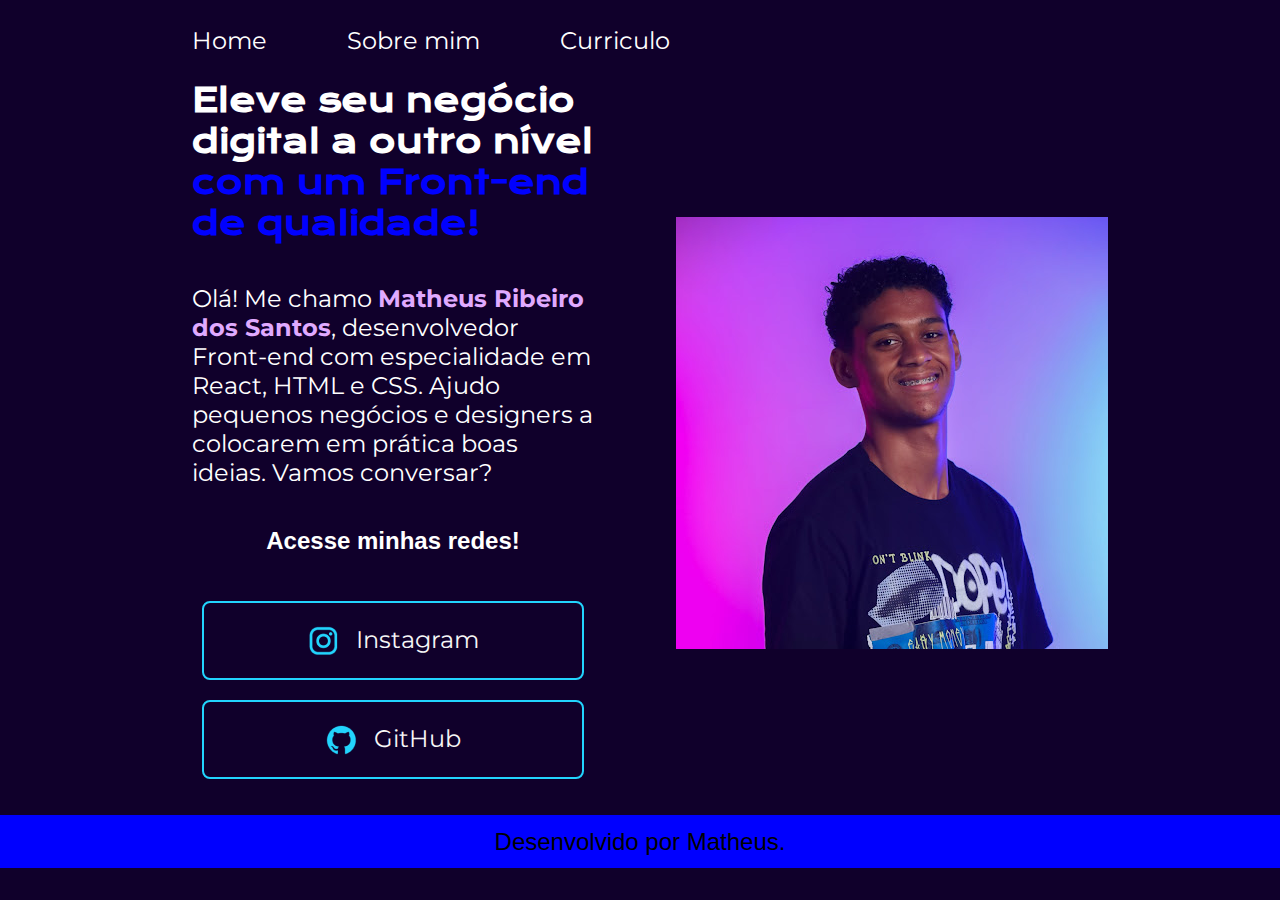
<file: index.html>
<!DOCTYPE html>
<html lang="pt-br">
<head>
    <meta charset="UTF-8">
    <meta name="viewport" content="width=device-width, initial-scale=1.0">
    <title>Front-end</title>
    <link rel="stylesheet" href="./styles/style.css">
    <link rel="apple-touch-icon" sizes="180x180" href="./favicon_io/apple-touch-icon.png">
    <link rel="icon" type="image/png" sizes="32x32" href="./favicon_io/favicon-32x32.png">
    <link rel="icon" type="image/png" sizes="16x16" href="./favicon_io/favicon-16x16.png">
    <link rel="manifest" href="./favicon_io/site.webmanifest">
</head>
<body>
    <header class="cabecalho">
        <nav class="cabecalho__menu">
            <a href="" class="cabecalho__menu__link">Home</a>
            <a href="sobremim.html" class="cabecalho__menu__link">Sobre mim</a>
            <a href="curriculo.html" class="cabecalho__menu__link"> Curriculo</a>
        </nav>
    </header>
    <main class="apresentacao">
        <section class="apresentacao__texto">
            <h1 alt="Titulo" class="apresentacao__texto_titulo">Eleve seu negócio digital a outro nível<strong class="titulo_destaque"> com um Front-end de qualidade!</strong></h1>
            <p class="apresentacao__conteudo">Olá! Me chamo <span class="apresentacao__conteudo_titulo">Matheus Ribeiro dos Santos</span>, desenvolvedor Front-end com especialidade em React, HTML e CSS. Ajudo pequenos negócios e designers a colocarem em prática boas ideias. Vamos conversar?</p>
            <div class="apresentacao__links">
                <h2 class="apresentacao__links_subtitulo">Acesse minhas redes!</h2><br><br>

                <a href="https://www.instagram.com/" target="blank" alt="Link" class="apresentacao__links_botoes">
                    <img src="assets/instagram.png" alt="logo do instagram">
                    Instagram
                </a>
                <a href="https://github.com/omatheu" target="blank" alt="Link" class="apresentacao__links_botoes">
                    <img src="assets/github.png" alt="logo do GitHub">
                    GitHub
                </a>
            
            </div>
        </section>
        <div class="tamanho_imagem">
            <img class="apresentacao__imagem" src="./assets/unnamed.jpg" alt="imagem do Matheus" class="imagem">
        </div>
    </main>
    <footer class="rodape">
        <p>Desenvolvido por Matheus.</p>
    </footer>
</body>
</html>
</file>
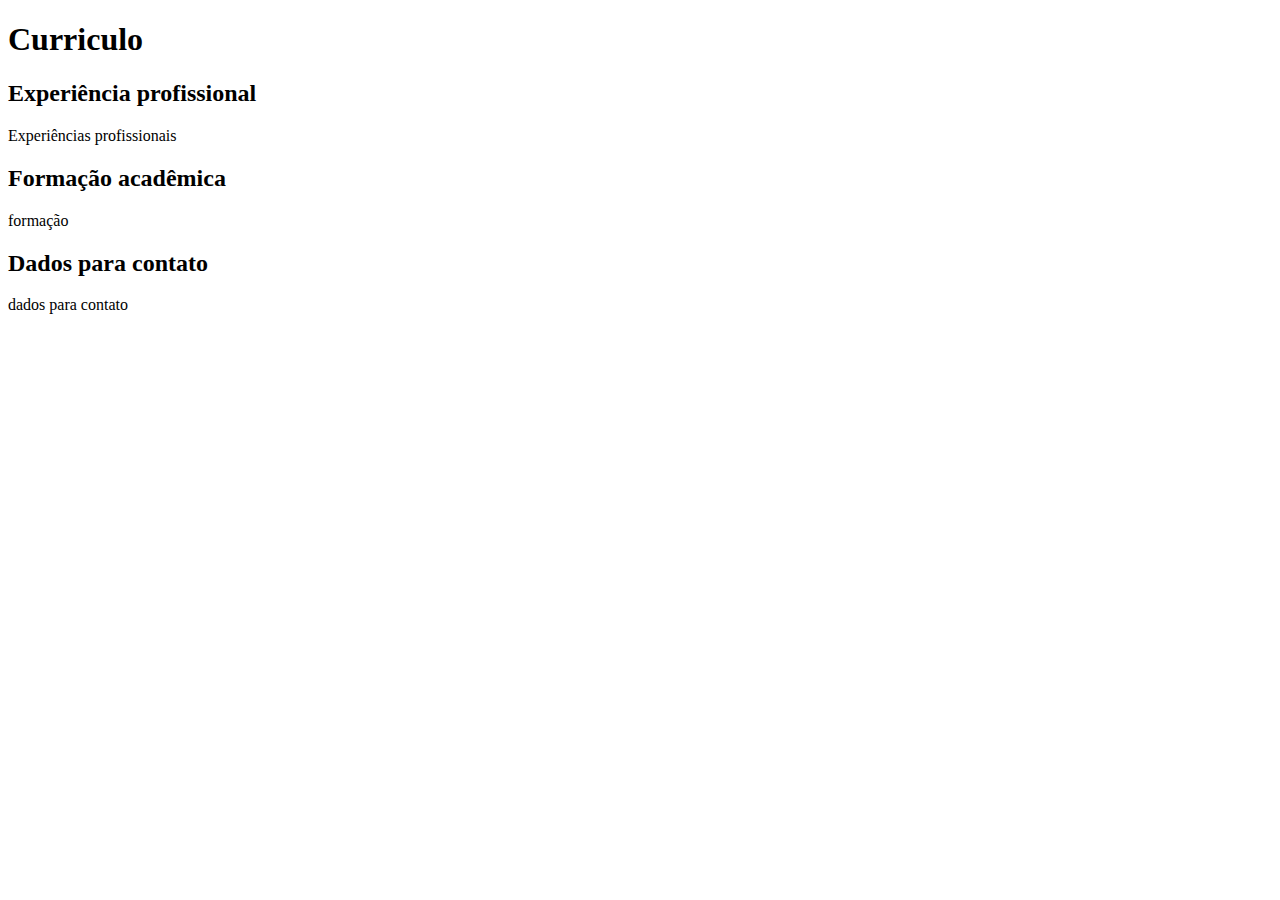
<file: curriculo.html>
<!DOCTYPE html>
<html lang="pt-br">
<head>
    <meta charset="UTF-8">
    <meta name="viewport" content="width=device-width, initial-scale=1.0">
    <title>Curriculo</title>
</head>
<body>
    <header></header>
    <main>
        <h1>Curriculo</h1>
        <section>
            <h2>Experiência profissional</h2>
            <p>Experiências profissionais</p>
        </section>
        <section>
            <h2>Formação acadêmica</h2>
            <p>formação</p>
        </section>
        <section>
            <h2>Dados para contato</h2>
            <p>dados para contato</p>
        </section>
    </main>
    <footer></footer>
</body>
</html>
</file>
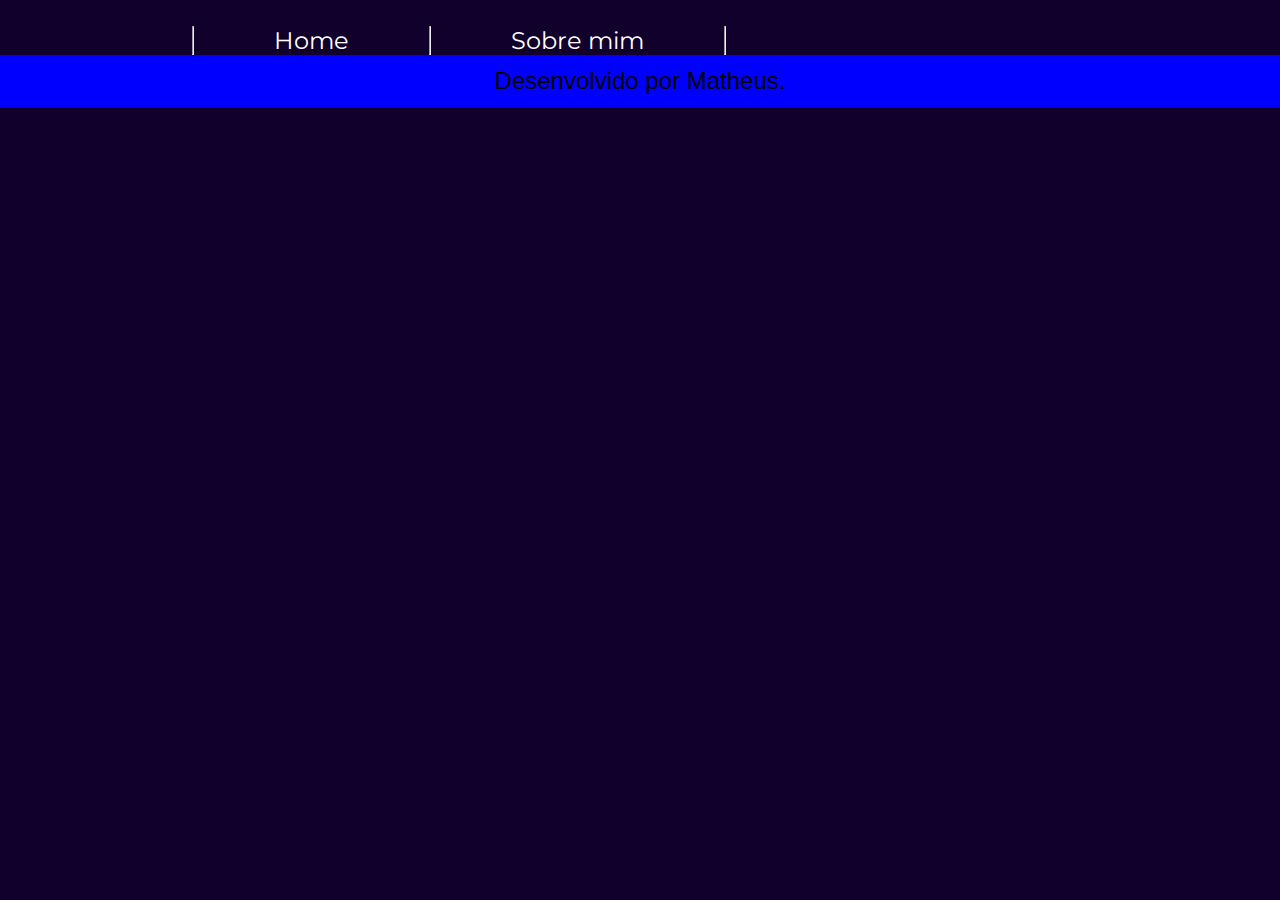
<file: sobremim.html>
<!DOCTYPE html>
<html lang="en">
<head>
    <meta charset="UTF-8">
    <meta name="viewport" content="width=device-width, initial-scale=1.0">
    <title>Sobre mim</title>
    <link rel="stylesheet" href="./styles/style.css">
    <link rel="stylesheet" href="./styles/reset.css">
</head>
<body>
    <header class="cabecalho">
        <nav class="cabecalho__menu">
            <hr>
            <a href="" class="cabecalho__menu__link">Home</a>
            <hr>
            <a href="sobremim.html" class="cabecalho__menu__link">Sobre mim</a>
            <hr>
        </nav>
    </header>
    <main>
        
    </main>
    <footer class="rodape">
        <p>Desenvolvido por Matheus.</p>
    </footer>
</body>
</html>
</file>
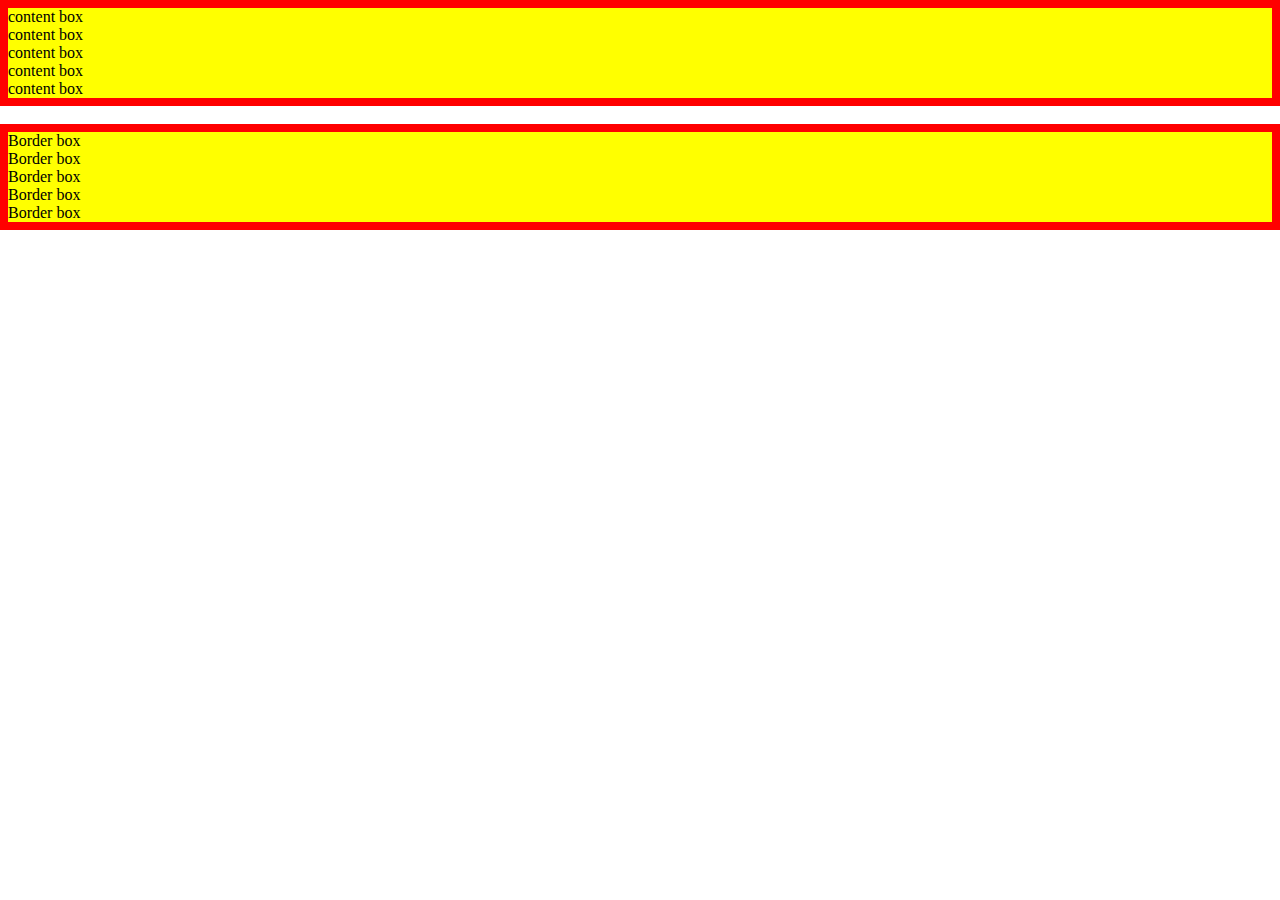
<file: testes/border-box&content-box.html>
<!DOCTYPE html>
<html lang="en">
<head>
    <meta charset="UTF-8">
    <meta name="viewport" content="width=device-width, initial-scale=1.0">
    <title>Document</title>
    <link rel="stylesheet" href="box.css">
</head>
<body>
    <div class="content-box">
        <p>content box</p>
        <p>content box</p>
        <p>content box</p>
        <p>content box</p>
        <p>content box</p>
    </div>
    
    <br/>
    
    <div class="border-box">
        <p>Border box</p>
        <p>Border box</p>
        <p>Border box</p>
        <p>Border box</p>
        <p>Border box</p>
    </div>
</body>
</html>
</file>
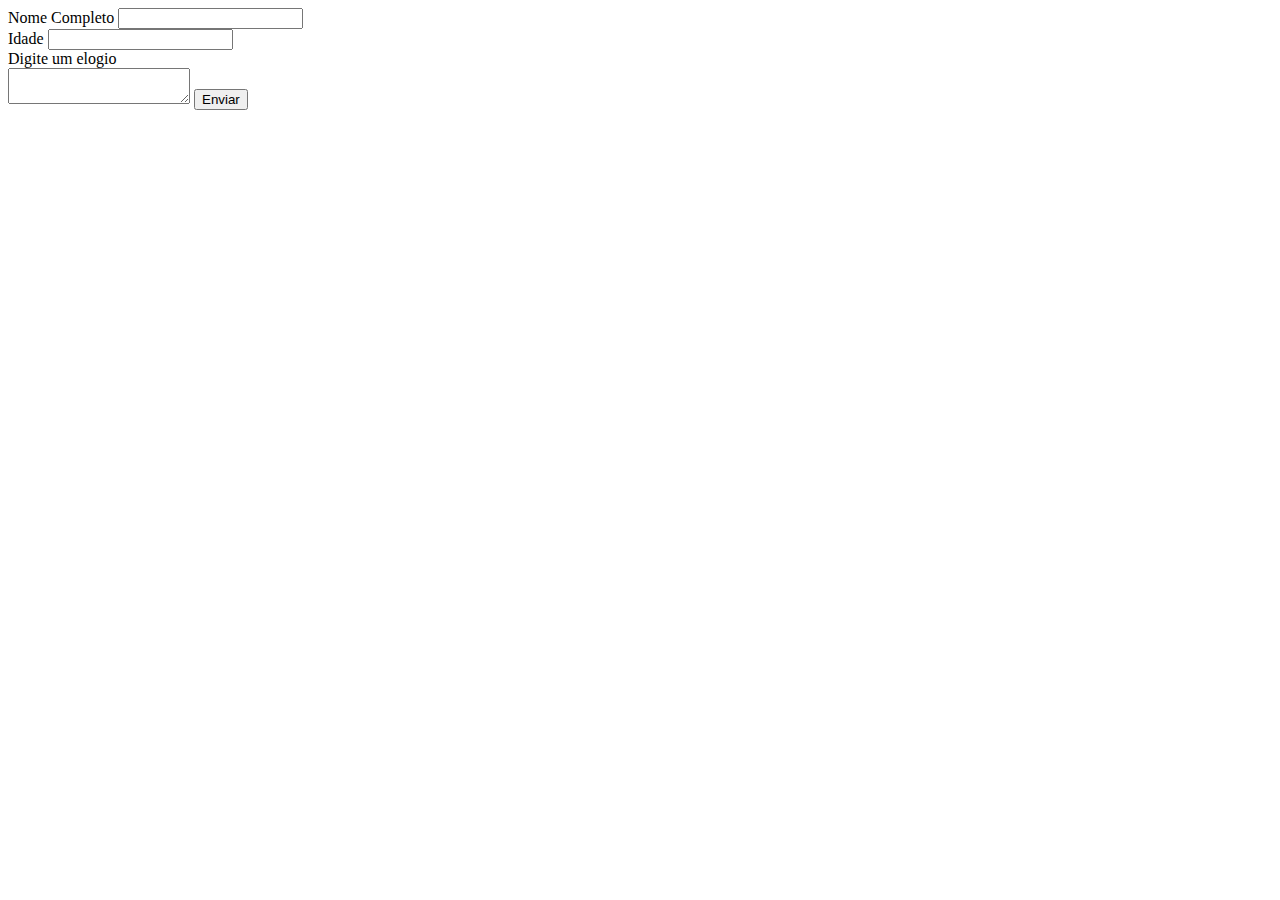
<file: testes/forms.html>
<!DOCTYPE html>
<html lang="en">
<head>
    <meta charset="UTF-8">
    <meta name="viewport" content="width=device-width, initial-scale=1.0">
    <title>teste-hmtl</title>
</head>
<body>
    <form method="" action="">
        <label for="">Nome Completo</label>
        <input type="text"><br>
        <label for="">Idade</label>
        <input type="number"><br>
        <label for="">Digite um elogio</label><br>
        <textarea></textarea>
        <button type="submit">Enviar</button>
    </form>
</body>
</html>
</file>
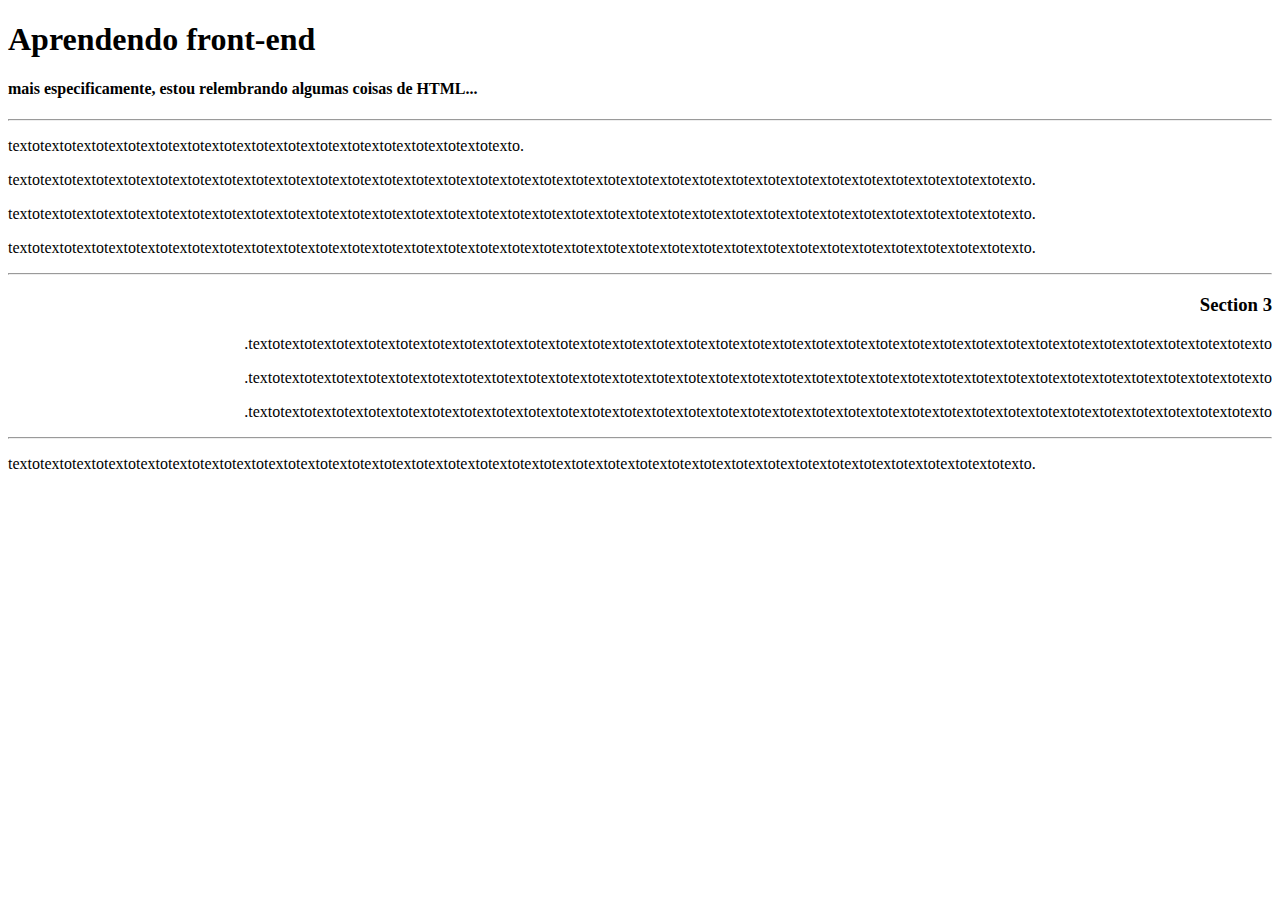
<file: testes/Untitled-1.html>
<!DOCTYPE html>
<html lang="en">
<head>
    <meta charset="UTF-8">
    <meta name="viewport" content="width=device-width, initial-scale=1.0">
    <title>teste-hmtl</title>
</head>
<body>
    <header>
        <h1>Aprendendo front-end</h1>
        <h4>mais especificamente, estou relembrando algumas coisas de HTML...</h4>
    </header>
    <hr>
    <main>
        <p>
            textotextotextotextotextotextotextotextotextotextotextotextotextotextotextotexto.
        </p>
        <section>
            <p>textotextotextotextotextotextotextotextotextotextotextotextotextotextotextotextotextotextotextotextotextotextotextotextotextotextotextotextotextotextotextotexto.</p>
            <p>textotextotextotextotextotextotextotextotextotextotextotextotextotextotextotextotextotextotextotextotextotextotextotextotextotextotextotextotextotextotextotexto.</p>
            <p>textotextotextotextotextotextotextotextotextotextotextotextotextotextotextotextotextotextotextotextotextotextotextotextotextotextotextotextotextotextotextotexto.</p>
        </section>
        <hr>
        <section dir="rtl" accesskey="dica" class="a" contenteditable="True" data-*="10/08/2020" draggable="true" dropzone="move" tabindex=0>
            <h3>Section 3</h3>
            <p>textotextotextotextotextotextotextotextotextotextotextotextotextotextotextotextotextotextotextotextotextotextotextotextotextotextotextotextotextotextotextotexto.</p>
            <p>textotextotextotextotextotextotextotextotextotextotextotextotextotextotextotextotextotextotextotextotextotextotextotextotextotextotextotextotextotextotextotexto.</p>
            <p>textotextotextotextotextotextotextotextotextotextotextotextotextotextotextotextotextotextotextotextotextotextotextotextotextotextotextotextotextotextotextotexto.</p>
        </section>
    </main>
    <hr>
    <footer>
        <p>textotextotextotextotextotextotextotextotextotextotextotextotextotextotextotextotextotextotextotextotextotextotextotextotextotextotextotextotextotextotextotexto.</p>
    </footer>
</body>
</html>
</file>
<file: styles/style.css>
@import url('https://fonts.googleapis.com/css2?family=Krona+One&family=Montserrat:wght@600&display=swap');

:root{
    --cor-primaria: #10002b;
    --cor-segundaria: #272727;
    --cor-terceiraria: blue;

    --font-principal: 'Lucida Sans', 'Lucida Sans Regular', 'Lucida Grande', 'Lucida Sans Unicode', Geneva, Verdana, sans-serif;
    --font-cabecalho: 'Montserrat', sans-serrif;
}

* {
    margin: 0;
    padding: 0;
    text-decoration: none;
}


body{
    /* height: 100vh; */
    box-sizing: border-box;
    background-color: var(--cor-primaria);
    color: white;
    font-family: var(--font-principal);
}

.cabecalho{
    padding: 2% 0% 0% 15%;
}

.cabecalho__menu{
    display: flex;
    gap: 80px;
}

.cabecalho__menu__link{
    color: white;
    font-family: var(--font-cabecalho);
    font-size: 1.5rem;
    font-weight: 37.5rem;
}

.apresentacao{
    padding: 2% 15%;
    display: flex;
    align-items: center;
    justify-content: space-between;
    gap: 82px;
}


.apresentacao__texto{
    width: 50%;
    display: flex;
    flex-direction: column;
    gap: 40px;
}

.apresentacao__texto_titulo{
    font-size: 2rem;
    font-family: 'Krona One', sans-serif;

}

.titulo_destaque{
    color: blue;/*7b2cbf */
}

.apresentacao__conteudo{
    font-size: 1.5rem;
    font-family: 'Montserrat', sans-serif;
}

.apresentacao__conteudo_titulo{
    color: #e0aaff;
    font-weight: bold;
}

.apresentacao__links{
    display: flex;
    flex-direction: column;
    justify-content: space-between;
    align-items: center;
}

.apresentacao__links__subtitulo{
    font-family: 'Krona One', sans-serif;
    font-weight: 25rem;
    font-size: 1.5rem;
}

.apresentacao__links_botoes{
    /* background-color: #22D4FD; */
    display: flex;
    justify-content: center;
    gap: 16px;
    border: 2px solid #22D4FD;
    width: 378px;
    text-align: center;
    border-radius: 8px;
    font-size: 1.5rem;
    font-weight: 37.5rem;
    padding: 21.5px 0;
    text-decoration: none;
    color: #F6F6F6;
    font-family: 'Montserrat', sans-serif;
    margin: 10px;
}

.apresentacao__links_botoes:hover{
    background-color: var(--cor-segundaria);
}

.rodape{
    color: black;
    background-color: var(--cor-terceiraria);
    padding: 1%;
    text-align: center;
    font-family: 'Lucida Sans', 'Lucida Sans Regular', 'Lucida Grande', 'Lucida Sans Unicode', Geneva, Verdana, sans-serif;
    font-size: 1.5rem;
    font-weight: 25rem;
}

apresentacao__imagem{
    width: 50%;
}

@media (max-width: 902px){
    .apresentacao{
        flex-direction: column-reverse;
        padding: 5%;
    }

    .cabecalho{
        justify-content: center;
    }

    .cabecalho__menu{
        padding: 10%;
    }

    body{
        background-color: #27005D;
    }
    
    .apresentacao__conteudo{
        width: auto;
    }
}
</file>
<file: testes/box.css>
*{
    margin: 0;
    padding: 0;
}

div{
    /* height: 80px;
    width: 160px;
    padding: 20px; */
    border: 8px solid red;
    background: yellow;
    display: flex;
    align-items: stretch;
}

.content-box{
    box-sizing: content-box;
    flex-direction: column;
    flex-wrap: wrap;
}

.border-box{
    box-sizing: border-box;
    flex-direction: column;
}
</file>
